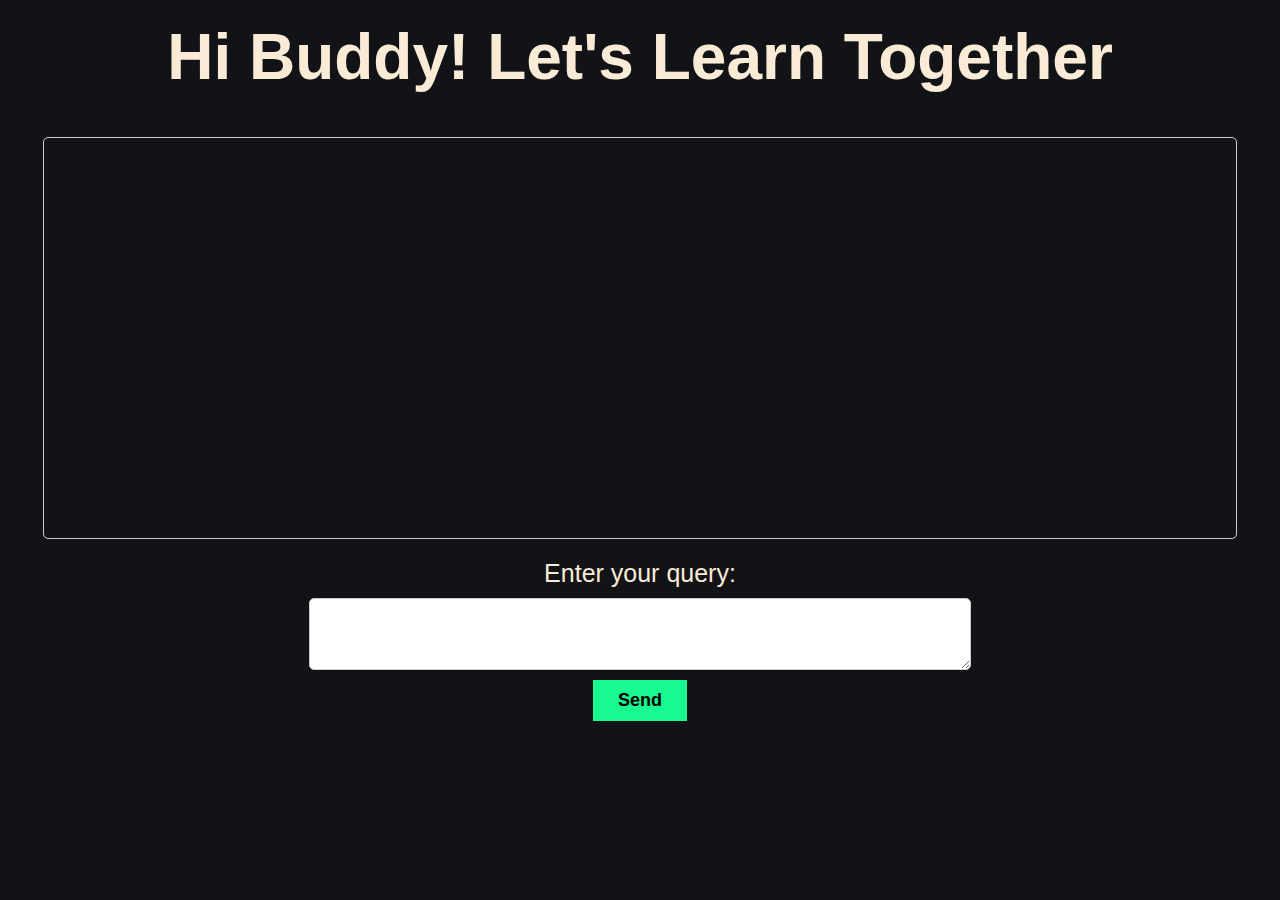
<file: templates/index.html>
<!DOCTYPE html>
<html lang="en">
<head>
    <meta charset="UTF-8">
    <meta name="viewport" content="width=device-width, initial-scale=1.0">
    <title>Chat with Assistant</title>
    <script src="https://code.jquery.com/jquery-3.6.0.min.js"></script>
    <script>
    $(document).ready(function() {
    // Detect 'Enter' key in the input field
    $("#user_input").keypress(function(e) {
        if (e.which == 13 && !e.shiftKey) { // Check for 'Enter' key without 'Shift' key
            e.preventDefault(); // Prevent the default action (new line)
            $("#chatForm").submit(); // Trigger form submission
        }
    });

    // Handle form submission (works for both Enter key and submit button)
    $("#chatForm").on("submit", function(e) {
        e.preventDefault(); // Prevent default form submission
        var userInput = $("#user_input").val().trim(); // Get and trim user input
        if (userInput !== "") { // Only proceed if input is not empty
            $.post("/chat", { user_input: userInput }, function(data) {
                $("#chat_history").append("<p><b>You:</b> " + userInput + "</p>");
                $("#chat_history").append("<p><b>Bot:</b> " + data + "</p>");
                $("#user_input").val(""); // Clear input field
                $("#chat_history").scrollTop($("#chat_history")[0].scrollHeight); // Auto-scroll to bottom
            });
        }
    });
});
    </script>
    <style>
            body {
            background-color: #121317;
            color: antiquewhite;
            font-family: Arial, sans-serif;
            margin: 0;
            padding: 0;
        }
        h1 {
            color: antiquewhite;
            font-size: 4rem;
            text-align: center;
            margin-top: 20px;
        }
        label {
            color: antiquewhite;
            font-size: 25px;
            margin-bottom: 10px;
            display: block;
            text-align: center;
        }
        textarea {
            width: 50%;
            padding: 10px;
            border: 1px solid #ccc;
            border-radius: 5px;
            font-size: 16px;
            outline: none; /* Remove the default outline */
            resize: vertical; /* Allows vertical resize */
            max-height: 150px; /* Limits the textarea resizing */
            min-height: 50px; /* Minimum height */
            line-height: 1.5; /* Space between lines */
            overflow-y: scroll; /* Add vertical scroll bar */
            display: block;
            margin: 0 auto;
        }
        button {
            background-color: #18f98f;
            border: none;
            padding: 10px 25px;
            font-size: 18px;
            font-weight: bold;
            cursor: pointer;
            display: block;
            margin: 10px auto;
        }
        #chat_history {
            width: 90%; /* Set width to almost full screen */
            height: 40vh; /* Set height to 70% of the viewport height */
            overflow-y: auto;
            margin: 20px auto;
            padding: 20px;
            color: antiquewhite;
            background-color: transparent; /* No background color */
            white-space: pre-wrap; /* Preserves newlines and spaces */
            word-wrap: break-word; /* Breaks long words onto the next line */
            border: 1px solid #ccc;
            border-radius: 5px;
        }
    </style>
</head>
<body>
    <h1>Hi Buddy! Let's Learn Together</h1>
    
    <!-- Chat history box moved above the input form -->
    <div id="chat_history">
        <!-- Chat history will be displayed here -->
    </div>

    <form id="chatForm">
        <label for="user_input">Enter your query:</label>
        <textarea id="user_input" name="user_input" autocomplete="off"></textarea>
        <button type="submit">Send</button>
    </form>
    
</body>
</html>
</file>
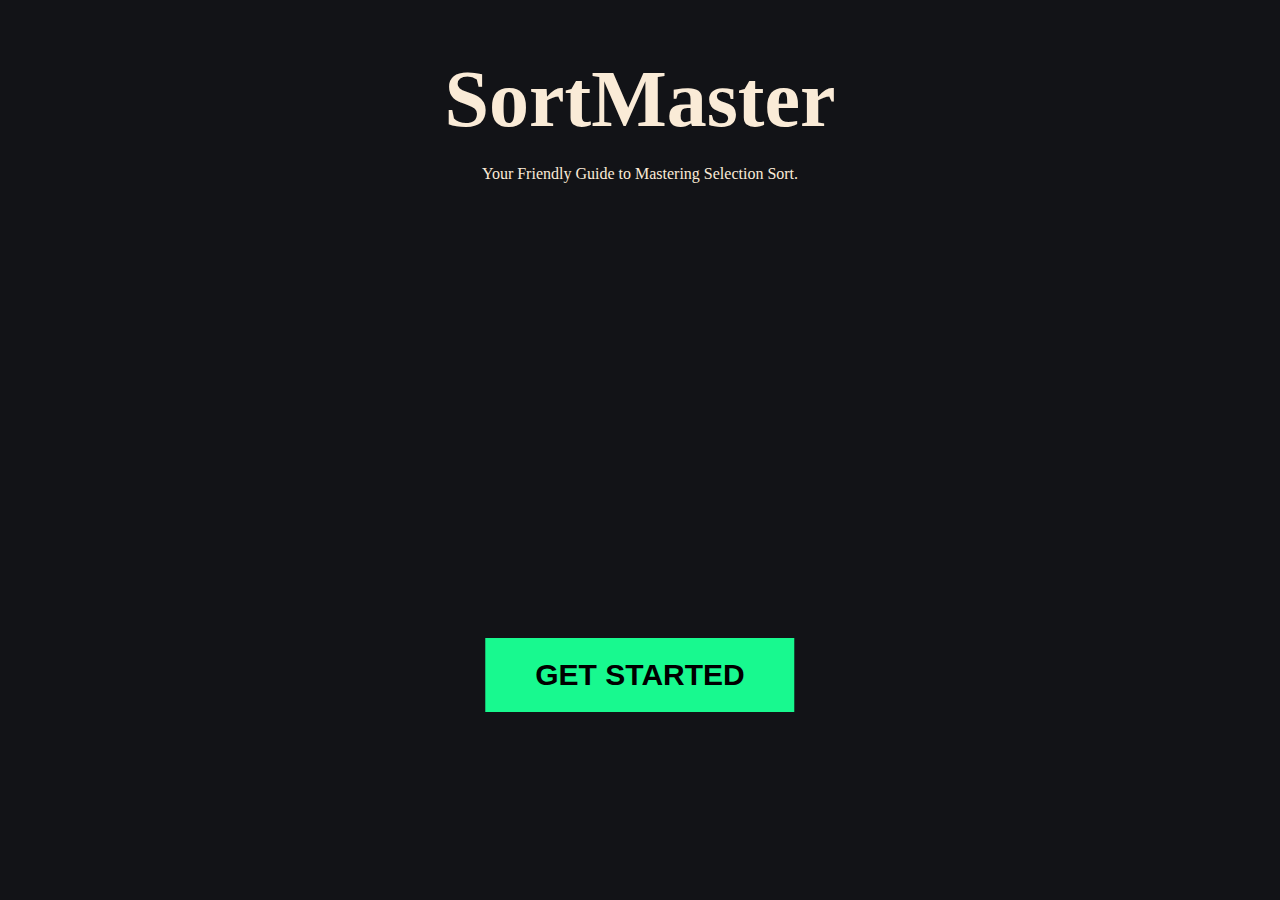
<file: Chatbot_website.html>
<!DOCTYPE html>
<html lang="en">
    <head>
        <meta name="viewport" content="width=device-width, initial-scale=1.0" />
        <title>SortMaster</title>
        <!-- Stylesheet -->
        <link rel="Stylesheet" href="style.css" />

    </head>
    <body>
        <div class="main">
            <div class="content">
                <h1>SortMaster</h1>
                <p>Your Friendly Guide to Mastering Selection Sort.</p>
            </div>        
            <button type="button" onclick="location.href='http://127.0.0.1:5000'">
                GET STARTED 
            </button>
        </div>
        
    </body>
</html>
</file>
<file: style.css>
body {
    padding: 0;
    margin: 0;
    background-color: #121317;
    display: flex;
    justify-content: center;
    align-items: center;
    /* border: 2px solid brown; */
}

.content {
    display: flex;
    flex-direction: column;
    justify-content: center;
    align-items: center;
    color: antiquewhite;
    /* border: 2px solid green; */
    position: relative;
}
.content h1 {
    /* border: 2px solid white; */
    font-size: 5rem;
}

.content p{
    /* border: 2px solid orange; */
    position: absolute;
    top: 75%;
    

}


button {
    background-color: #18f98f;
    border: none;
    position: absolute;
    transform: translate(-50%, -50%);
    top: 75%;
    left: 50%;
    padding: 20px 50px;
    font-size: 30px;
    font-weight: bold;
}
</file>
